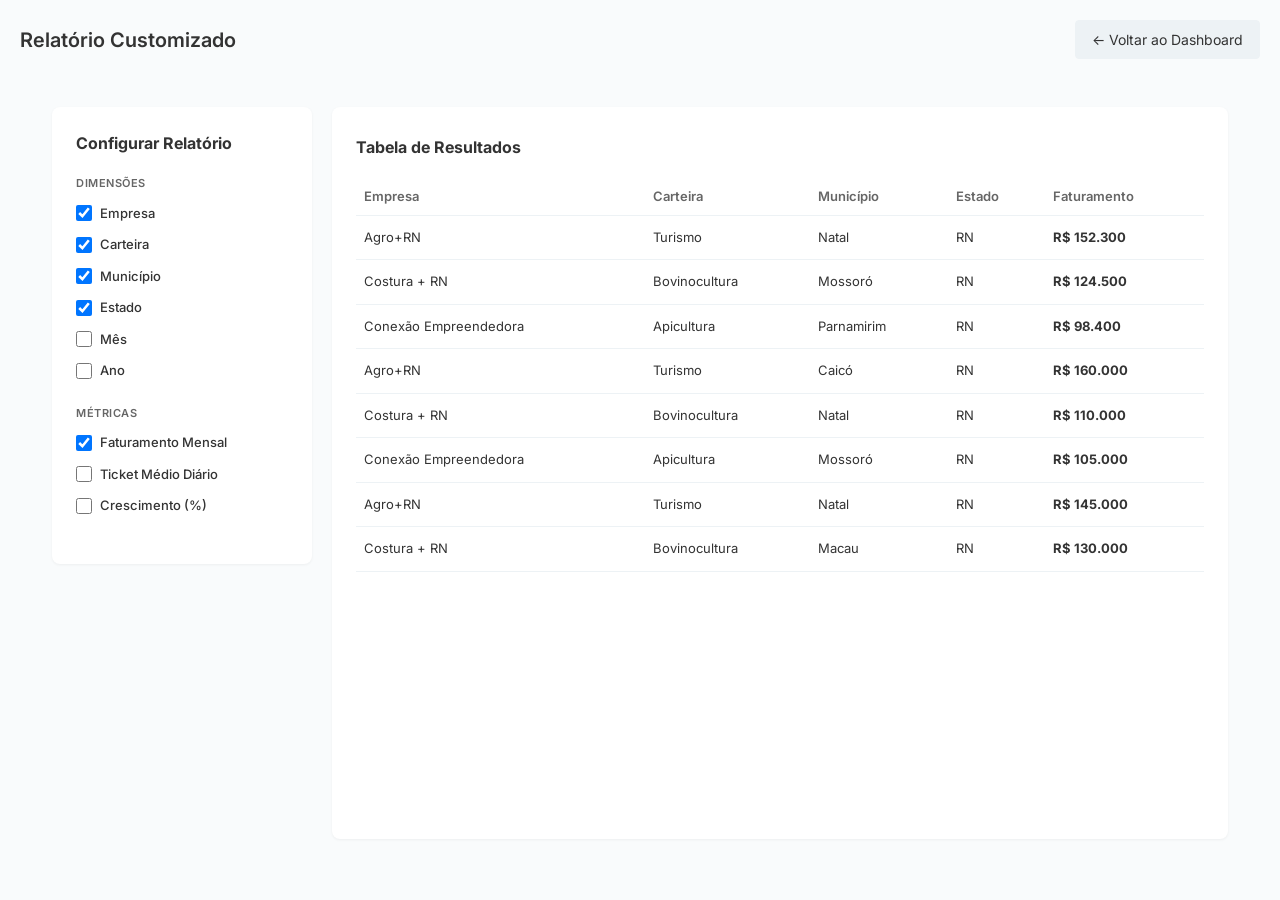
<file: hubindicadores/painel-faturamento/relatorio.html>
<!DOCTYPE html>
<html lang="pt-br">

<head>
    <meta charset="UTF-8">
    <meta name="viewport" content="width=device-width, initial-scale=1.0">
    <title>Monte seu Relatório - Dashboard Faturamento</title>
    <link rel="stylesheet" href="style.css">
    <link href="https://fonts.googleapis.com/css2?family=Inter:wght@400;500;600;700&display=swap" rel="stylesheet">
    <style>
        .report-layout {
            display: flex;
            gap: 20px;
            padding: 24px 32px;
            height: calc(100vh - 120px);
            box-sizing: border-box;
        }

        .pivot-sidebar {
            width: 260px;
            flex-shrink: 0;
            background: #fff;
            border-radius: 8px;
            box-shadow: 0 1px 3px rgba(0, 0, 0, 0.05);
            padding: 24px;
            height: fit-content;
        }

        .pivot-main {
            flex: 1;
            background: #fff;
            border-radius: 8px;
            box-shadow: 0 1px 3px rgba(0, 0, 0, 0.05);
            padding: 24px;
            display: flex;
            flex-direction: column;
            overflow: hidden;
        }

        .table-container {
            overflow-y: auto;
            flex: 1;
        }

        .checkbox-group {
            display: flex;
            flex-direction: column;
            gap: 12px;
            margin-bottom: 24px;
        }

        .checkbox-label {
            display: flex;
            align-items: center;
            gap: 8px;
            font-size: 13px;
            color: var(--text-main);
            font-weight: 500;
            cursor: pointer;
        }

        .checkbox-label input[type="checkbox"] {
            accent-color: var(--brand);
            width: 16px;
            height: 16px;
            cursor: pointer;
        }

        .section-label {
            font-size: 11px;
            text-transform: uppercase;
            color: var(--text-muted);
            letter-spacing: 0.5px;
            font-weight: 600;
            margin-bottom: 12px;
            margin-top: 16px;
        }
    </style>
</head>

<body style="background-color: var(--bg-color); margin: 0; font-family: 'Inter', sans-serif;">
    <div class="dashboard-container" style="max-width: 100%; border-radius: 0;">
        <!-- Header -->
        <header class="header" style="justify-content: space-between;">
            <div class="title-section" style="display: flex; justify-content: space-between; align-items: center; width: 100%;">
                <h1>Relatório Customizado</h1>
                <a href="index.html" class="dropdown-toggle" style="text-decoration: none; padding: 8px 16px; background-color: var(--border-color); color: var(--text-main);">
                    ← Voltar ao Dashboard
                </a>
            </div>
        </header>

        <div class="report-layout">
            <!-- Sidebar -->
            <aside class="pivot-sidebar">
                <h3 style="margin-top: 0; margin-bottom: 20px; font-size: 16px; color: var(--text-dark);">Configurar Relatório</h3>
                
                <div class="section-label">Dimensões</div>
                <div class="checkbox-group">
                    <label class="checkbox-label"><input type="checkbox" id="col-empresa" value="Empresa" checked> Empresa</label>
                    <label class="checkbox-label"><input type="checkbox" id="col-carteira" value="Carteira" checked> Carteira</label>
                    <label class="checkbox-label"><input type="checkbox" id="col-municipio" value="Município" checked> Município</label>
                    <label class="checkbox-label"><input type="checkbox" id="col-estado" value="Estado" checked> Estado</label>
                    <label class="checkbox-label"><input type="checkbox" id="col-mes" value="Mês"> Mês</label>
                    <label class="checkbox-label"><input type="checkbox" id="col-ano" value="Ano"> Ano</label>
                </div>

                <div class="section-label">Métricas</div>
                <div class="checkbox-group">
                    <label class="checkbox-label"><input type="checkbox" id="col-faturamento" value="Faturamento" checked> Faturamento Mensal</label>
                    <label class="checkbox-label"><input type="checkbox" id="col-ticket" value="Ticket Médio"> Ticket Médio Diário</label>
                    <label class="checkbox-label"><input type="checkbox" id="col-crescimento" value="Crescimento"> Crescimento (%)</label>
                </div>
            </aside>

            <!-- Main Table Area -->
            <main class="pivot-main">
                <div style="display: flex; justify-content: space-between; align-items: center; margin-bottom: 16px;">
                    <h3 style="margin: 0; font-size: 16px; color: var(--text-dark);">Tabela de Resultados</h3>
                    <button id="btn-exportar" class="dropdown-toggle" style="background-color: var(--brand); color: white; border: none; padding: 8px 16px;">Exportar CSV</button>
                </div>
                
                <div class="table-container">
                    <table class="data-table" id="pivotTable">
                        <thead>
                            <tr id="pivot-head">
                                <!-- Headers dynamically generated -->
                            </tr>
                        </thead>
                        <tbody id="pivot-body">
                            <!-- Rows dynamically generated -->
                        </tbody>
                    </table>
                </div>
            </main>
        </div>
    </div>

    <script src="relatorio.js"></script>
</body>
</html>
</file>
<file: hubindicadores/painel-faturamento/style.css>
:root {
    --primary-color: #509ee3;
    --primary-hover: #408ec2;
    --bg-color: #f9fbfc;
    --card-bg: #ffffff;
    --border-color: #edf2f5;
    --text-main: #333333;
    --text-muted: #666666;
    --header-bg: #ffffff;
    --shadow-subtle: 0 1px 3px rgba(0,0,0,0.05);
    --font-family: 'Inter', -apple-system, BlinkMacSystemFont, "Segoe UI", Roboto, Helvetica, Arial, sans-serif;
}

* {
    box-sizing: border-box;
    margin: 0;
    padding: 0;
}

body {
    font-family: var(--font-family);
    background-color: var(--bg-color);
    color: var(--text-main);
    line-height: 1.5;
    padding: 20px;
}

.dashboard-container {
    max-width: 1200px;
    margin: 0 auto;
}

/* Header & Filters */
.header {
    display: flex;
    justify-content: space-between;
    align-items: center;
    margin-bottom: 24px;
}

.title-section h1 {
    font-size: 20px;
    font-weight: 600;
}

.filters-container {
    display: flex;
    gap: 12px;
    flex-wrap: wrap;
}

/* Dropdown CSS */
.dropdown {
    position: relative;
    display: inline-block;
}

.dropdown-toggle {
    background: white;
    border: 1px solid var(--border-color);
    padding: 6px 12px;
    border-radius: 4px;
    font-size: 14px;
    color: var(--text-muted);
    cursor: pointer;
    display: flex;
    align-items: center;
    gap: 8px;
    transition: background 0.2s, border-color 0.2s;
    min-width: 120px;
}

.dropdown-toggle:hover {
    background: #f5f8fa;
    border-color: var(--primary-color);
}

.dropdown-toggle span {
    color: var(--text-main);
    font-weight: 500;
    white-space: nowrap;
    overflow: hidden;
    text-overflow: ellipsis;
    max-width: 150px;
}

.dropdown-menu {
    display: none;
    position: absolute;
    top: 100%;
    left: 0;
    z-index: 1000;
    background: white;
    border: 1px solid var(--border-color);
    border-radius: 4px;
    box-shadow: 0 4px 12px rgba(0,0,0,0.1);
    margin-top: 4px;
    min-width: 200px;
    max-height: 300px;
    overflow-y: auto;
}

.dropdown-menu.show {
    display: block;
}

.dropdown-search {
    padding: 8px;
    position: sticky;
    top: 0;
    background: white;
    border-bottom: 1px solid var(--border-color);
}

.dropdown-search input {
    width: 100%;
    padding: 6px 8px;
    border: 1px solid var(--border-color);
    border-radius: 4px;
    font-size: 13px;
    outline: none;
}

.dropdown-search input:focus {
    border-color: var(--primary-color);
}

.dropdown-options {
    padding: 4px 0;
}

.dropdown-option {
    padding: 8px 12px;
    font-size: 13px;
    cursor: pointer;
    transition: background 0.1s;
}

.dropdown-option:hover {
    background-color: var(--bg-color);
    color: var(--primary-color);
}

.dropdown-option.hidden {
    display: none;
}

/* Grid Layout */
.grid {
    display: grid;
    grid-template-columns: repeat(12, 1fr);
    gap: 16px;
}

/* Cards */
.card {
    background: var(--card-bg);
    border: 1px solid var(--border-color);
    border-radius: 4px;
    padding: 16px;
    box-shadow: var(--shadow-subtle);
    display: flex;
    flex-direction: column;
}

.card-header {
    display: flex;
    justify-content: space-between;
    align-items: center;
    margin-bottom: 12px;
}

.card-title {
    font-size: 14px;
    font-weight: 600;
    color: var(--text-muted);
}

.stat-value {
    font-size: 32px;
    font-weight: 700;
    margin: 8px 0;
}

.stat-subtext {
    font-size: 13px;
    color: var(--text-muted);
}

.stat-row {
    display: flex;
    justify-content: space-between;
    align-items: baseline;
    padding: 4px 0;
}

/* Section Dividers */
.section-header {
    grid-column: span 12;
    background: #f0f2f5; /* Light grey */
    color: #333333; /* Black text */
    padding: 8px 16px;
    font-weight: 600;
    font-size: 14px;
    border-radius: 4px;
    margin-top: 16px;
    margin-bottom: 8px;
    border-left: 4px solid var(--primary-color);
}

/* Filter Subtitles */
.filters-bar {
    grid-column: span 12;
    background: #f8f9fa;
    padding: 8px 16px;
    border-radius: 4px;
    font-size: 12px;
    font-style: italic;
    color: #777;
    margin-bottom: 16px;
}

/* Layout Classes */
.col-3 { grid-column: span 3; }
.col-4 { grid-column: span 4; }
.col-6 { grid-column: span 6; }
.col-8 { grid-column: span 8; }
.col-9 { grid-column: span 9; }
.col-12 { grid-column: span 12; }

/* Table Style */
.data-table {
    width: 100%;
    border-collapse: collapse;
    font-size: 13px;
}

.data-table th {
    text-align: left;
    color: var(--text-muted);
    font-weight: 600;
    padding: 8px;
    border-bottom: 1px solid var(--border-color);
}

.data-table td {
    padding: 12px 8px;
    border-bottom: 1px solid var(--border-color);
}
</file>
